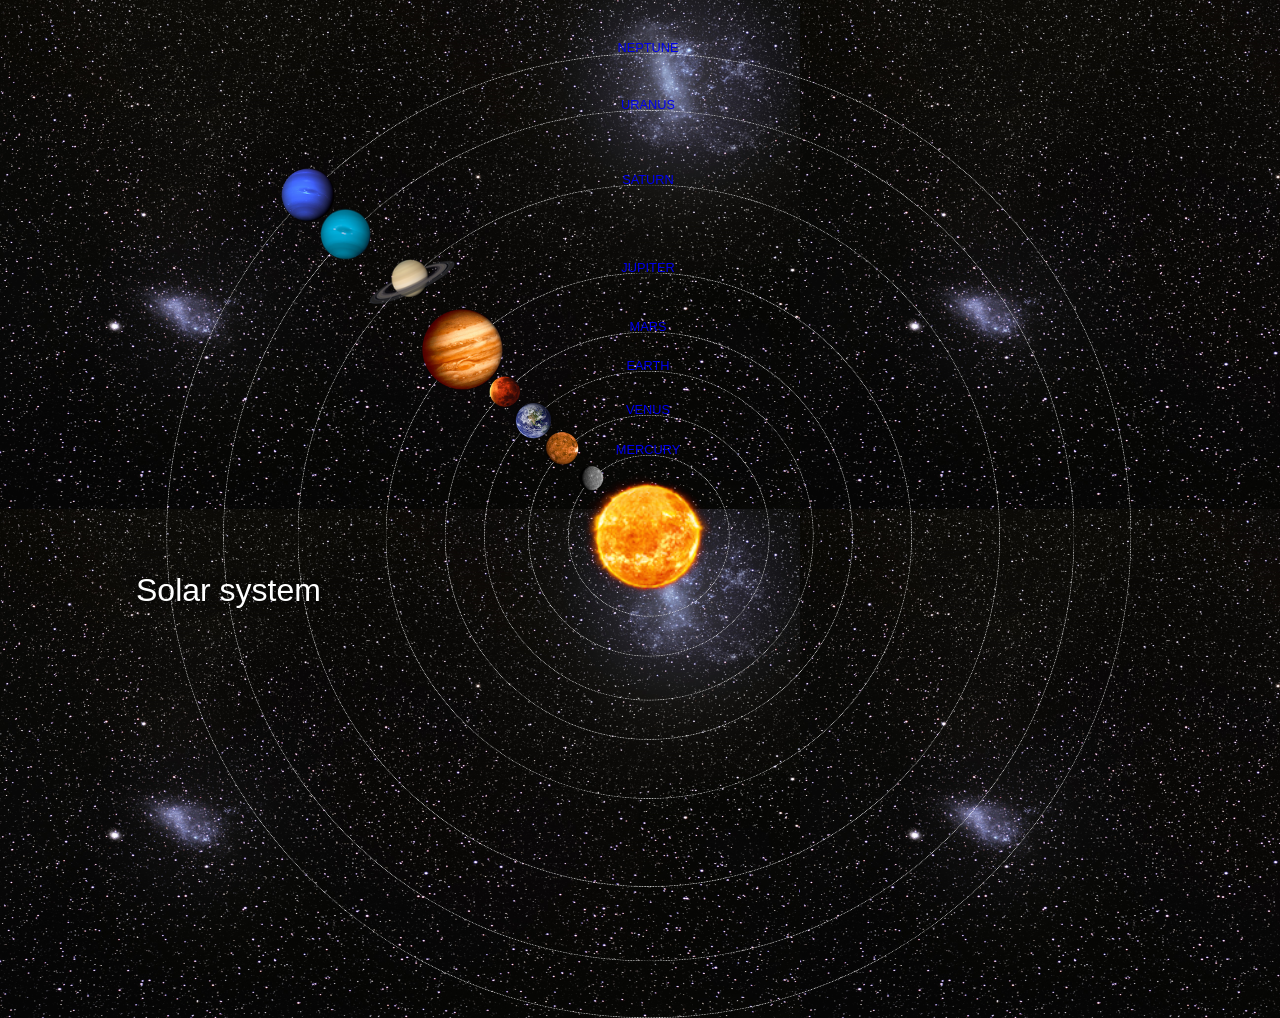
<file: index.html>
<html>
    <head>
        <title>Solar System</title>
        <link rel="stylesheet" href="style.css"/>
    </head>
    <body>
        <div id="container">
            <h1>Solar system</h1>
            <a href="sun.html"><img src="images/sun.png" id="sun" /></a>

            <div  id="neptune-orbit">
                <a href="neptune.html" ><img src="images/neptune.png" id="neptune"  /></a>
            </div>
            <div id="neptune-label" class="label-box">
                <a href="neptune.html">NEPTUNE</a>
            </div>

            <div id="uranus-orbit">
                <a href="uranus.html"><img src="images/uranus.png" id="uranus"/></a>
            </div>
            <div id="uranus-label" class="label-box">
                <a href="uranus.html">URANUS</a>
            </div>

             <div id="saturn-orbit">
                <a href="saturn.html"><img src="images/saturn.png" id="saturn"/></a>
            </div>
            <div id="saturn-label" class="label-box">
                <a href="saturn.html">SATURN</a>
            </div>

             <div id="jupiter-orbit">
                <a href="jupiter.html"><img src="images/jupiter.png" id="jupiter"/></a>
            </div>
            <div id="jupiter-label" class="label-box">
                <a href="jupiter.html">JUPITER</a>
            </div>

            <div id="mars-orbit">
                <a href="mars.html"><img src="images/mars.png" id="mars"/></a>
            </div>
            <div id="mars-label" class="label-box">
            <a href="mars.html">MARS</a>
            </div>

            <div id="earth-orbit">
                <a href="earth.html"><img src="images/earth.png" id="earth"/></a>
            </div>
            <div id="earth-label" class="label-box">
                <a href="earth.html">EARTH</a>
            </div>

            <div id="venus-orbit">
                <a href="venus.html"><img src="images/venus.png" id="venus"/></a>
            </div>
            <div id="venus-label" class="label-box">
                <a href="venus.html">VENUS</a>
            </div>

            <div id="mercury-orbit">
                <a href="mercury.html"><img src="images/mercury.png" id="mercury"/></a>
            </div>
            <div id="mercury-label" class="label-box">
                <a href="mercury.html">MERCURY</a>
            </div>
        </div>
    </body>
</html>
</file>
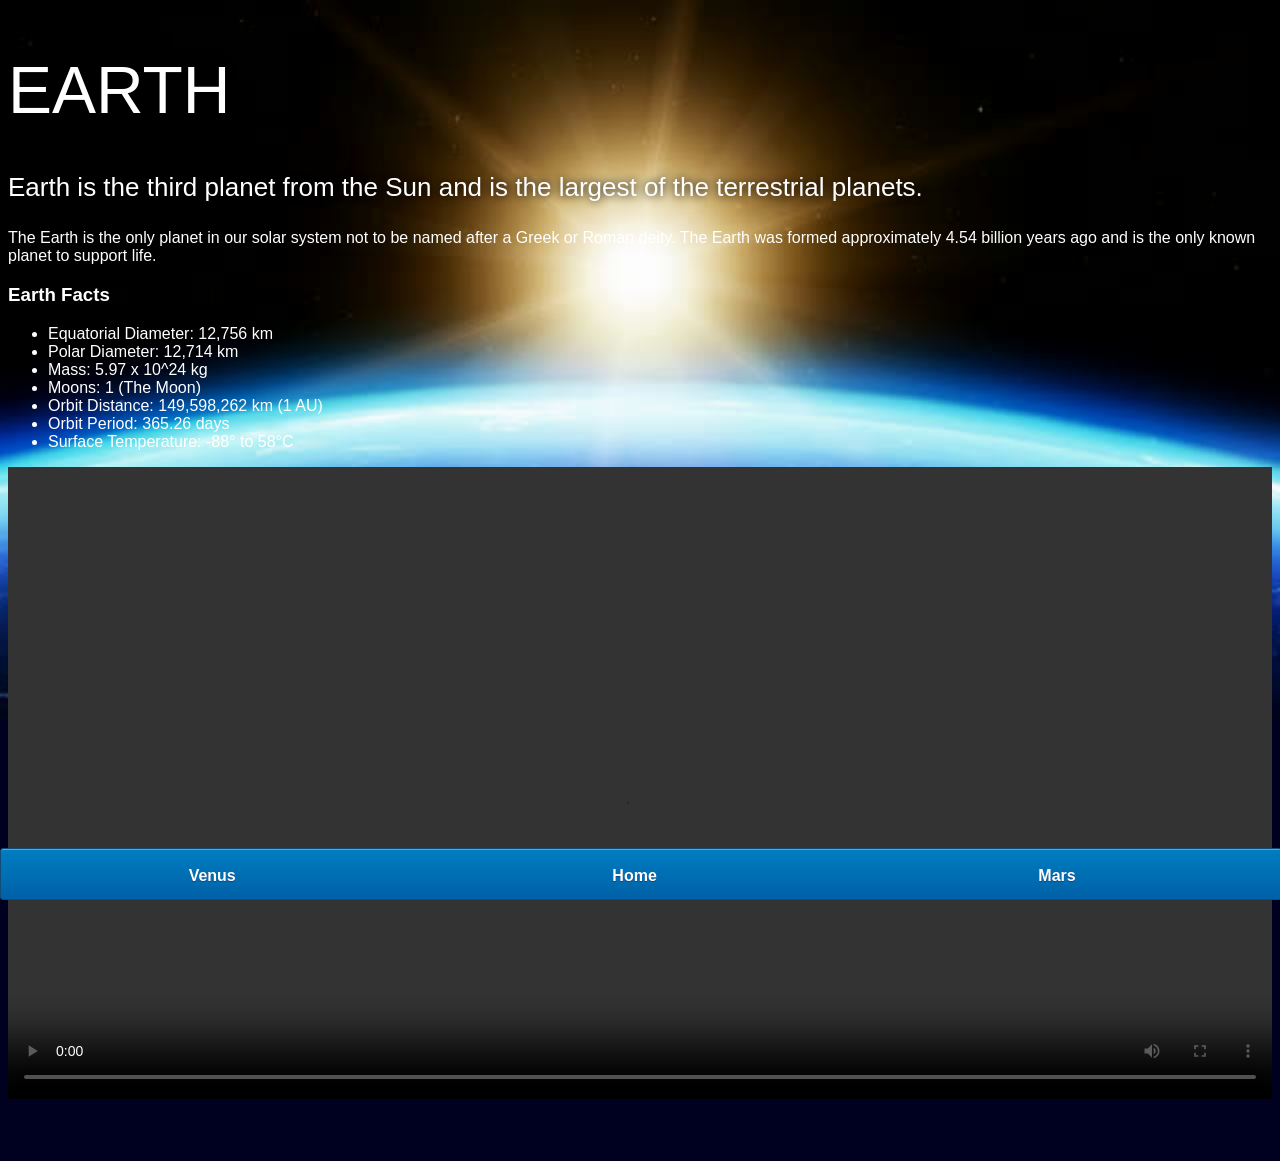
<file: earth.html>
<!DOCTYPE html>
<html >
<head>
    <title>Solar System</title>
    <link rel="stylesheet" href="style-pages.css" />
</head>
<body>
    <div id="main">
        <div id="content">
            <h1>Earth</h1>
                <p class="intro">
                    Earth is the third planet from the Sun and is the largest of the terrestrial planets. 
                </p>             
                <p>
                    The Earth is the only planet in our solar system not to be named after a Greek or Roman deity. The Earth was formed approximately 4.54 billion years ago and is the only known planet to support life.
                </p>

            <h3>Earth Facts</h3>
                <ul>
                    <li>Equatorial Diameter:	12,756 km</li>
                    <li>Polar Diameter:	12,714 km</li>
                    <li>Mass:	5.97 x 10^24 kg</li>
                    <li>Moons:	1 (The Moon)</li>
                    <li>Orbit Distance:	149,598,262 km (1 AU)</li>
                    <li>Orbit Period:	365.26 days</li>
                    <li>Surface Temperature:	-88&deg; to 58&deg;C</li>
                </ul>
                <video id="video" controls>
                    <source src="videos/earth-video.mp4" type="video/mp4">
                </video>
        </div>
        <div id="tabs-bottom">
            <a href="venus.html">Venus</a>
            <a href="index.html">Home</a>
            <a href="mars.html">Mars</a>
        </div>

    </div>
    
</body>
</html>
</file>
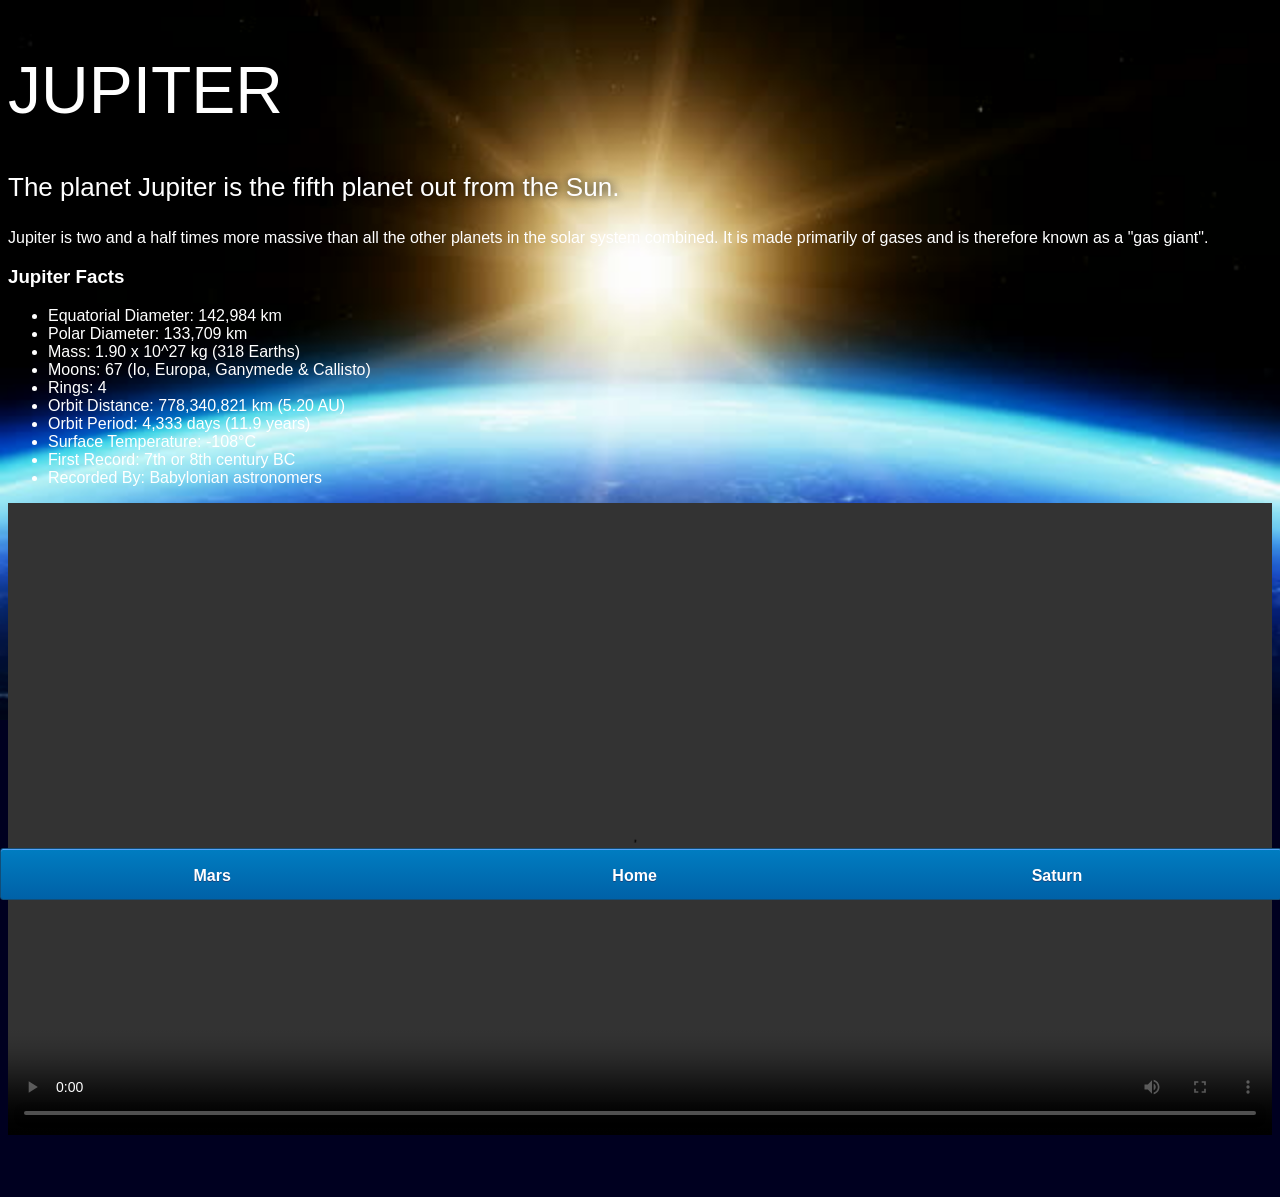
<file: jupiter.html>
<!DOCTYPE html>
<html >
<head>
    <title>Solar System</title>
    <link rel="stylesheet" href="style-pages.css" />
</head>
<body>
    <div id="main">
        <div id="content">
            <h1>Jupiter</h1>
                <p class="intro">
                 The planet Jupiter is the fifth planet out from the Sun.
                </p>             
                <p>
                    Jupiter is two and a half times more massive than all the other planets in the solar system combined. It is made primarily of gases and is therefore known as a "gas giant".
                </p>

            <h3>Jupiter Facts</h3>
                <ul>
                    <li>Equatorial Diameter:	142,984 km</li>
                    <li>Polar Diameter:	133,709 km</li>
                    <li>Mass:	1.90 x 10^27 kg (318 Earths)</li>
                    <li>Moons:	67 (Io, Europa, Ganymede & Callisto)</li>
                    <li>Rings:	4</li>
                    <li>Orbit Distance:	778,340,821 km (5.20 AU)</li>
                    <li>Orbit Period:	4,333 days (11.9 years)</li>
                    <li>Surface Temperature:	-108&deg;C</li>
                    <li>First Record:	7th or 8th century BC</li>
                    <li>Recorded By:	Babylonian astronomers</li>
                </ul>
                <video id="video" controls>
                    <source src="videos/jupiter-video.mp4" type="video/mp4">
                </video>
        </div>
        <div id="tabs-bottom">
            <a href="mars.html">Mars</a>
            <a href="index.html">Home</a>
            <a href="saturn.html">Saturn</a>
        </div>

    </div>
    
</body>
</html>
</file>
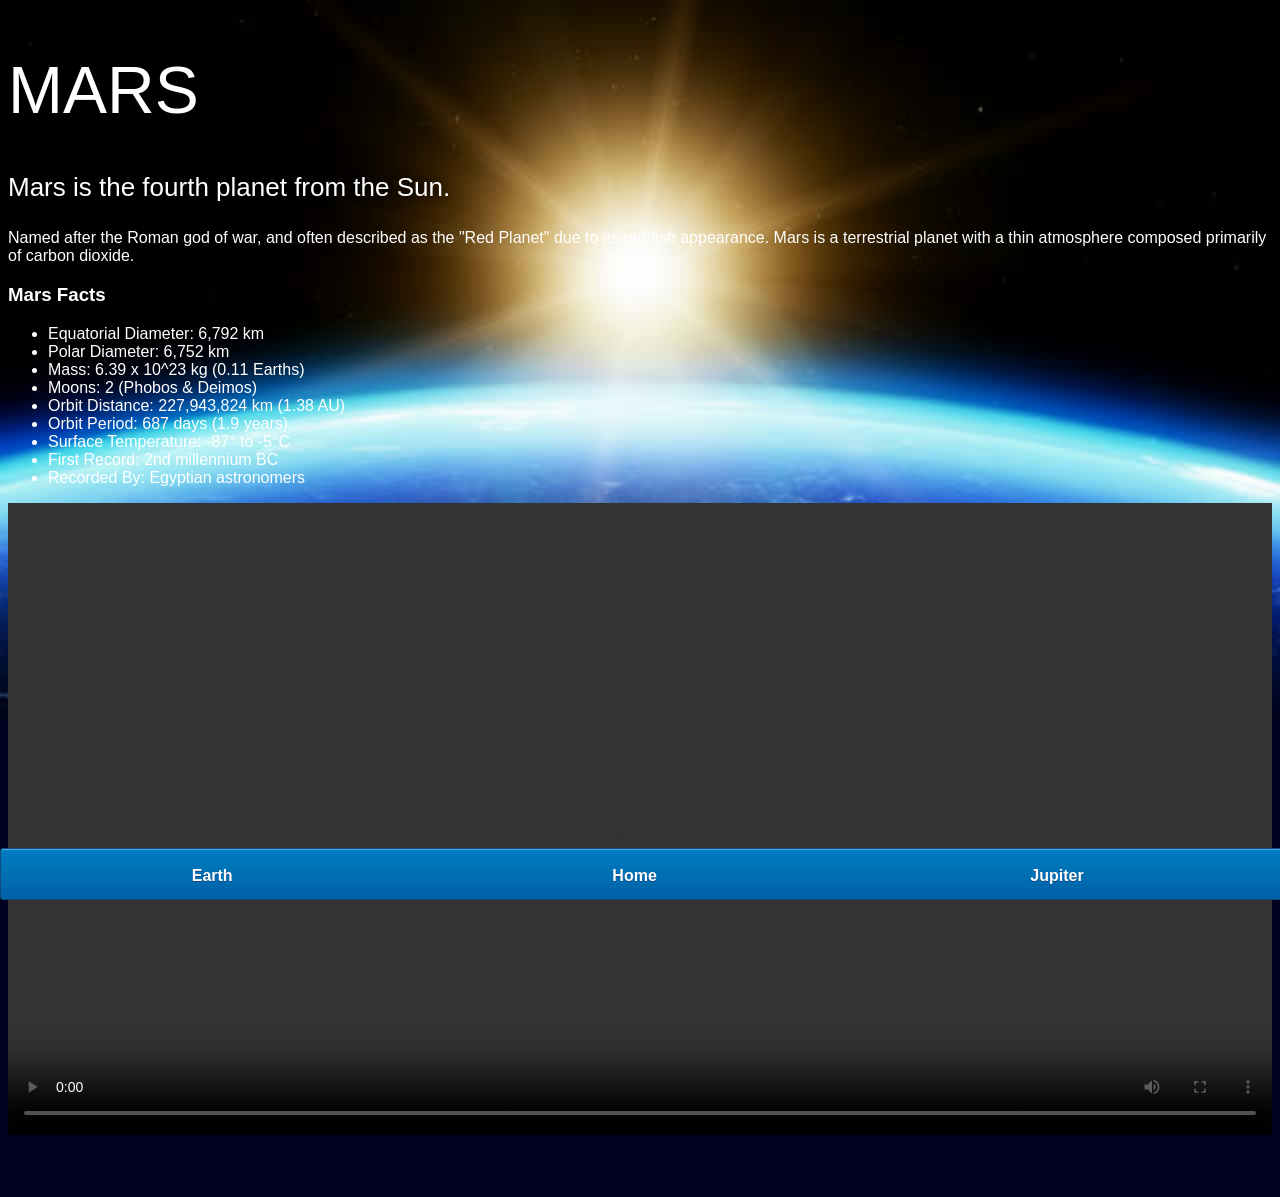
<file: mars.html>
<!DOCTYPE html>
<html >
<head>
    <title>Solar System</title>
    <link rel="stylesheet" href="style-pages.css" />
</head>
<body>
    <div id="main">
        <div id="content">
            <h1>Mars</h1>
                <p class="intro">
                    Mars is the fourth planet from the Sun.  
                </p>             
                <p>
                    Named after the Roman god of war, and often described as the "Red Planet" due to its reddish appearance. Mars is a terrestrial planet with a thin atmosphere composed primarily of carbon dioxide.
                </p>

            <h3>Mars Facts</h3>
                <ul>
                    <li>Equatorial Diameter:	6,792 km</li>
                    <li>Polar Diameter:	6,752 km</li>
                    <li>Mass:	6.39 x 10^23 kg (0.11 Earths)</li>
                    <li>Moons:	2 (Phobos & Deimos)</li>
                    <li>Orbit Distance:	227,943,824 km (1.38 AU)</li>
                    <li>Orbit Period:	687 days (1.9 years)</li>
                    <li>Surface Temperature:	-87&deg; to -5&deg;C</li>
                    <li>First Record:	2nd millennium BC</li>
                    <li>Recorded By:	Egyptian astronomers</li>
                </ul>
                <video id="video" controls>
                    <source src="videos/mars-video.mp4" type="video/mp4">
                </video>
        </div>
        <div id="tabs-bottom">
            <a href="earth.html">Earth</a>
            <a href="index.html">Home</a>
            <a href="jupiter.html">Jupiter</a>
        </div>

    </div>
    
</body>
</html>
</file>
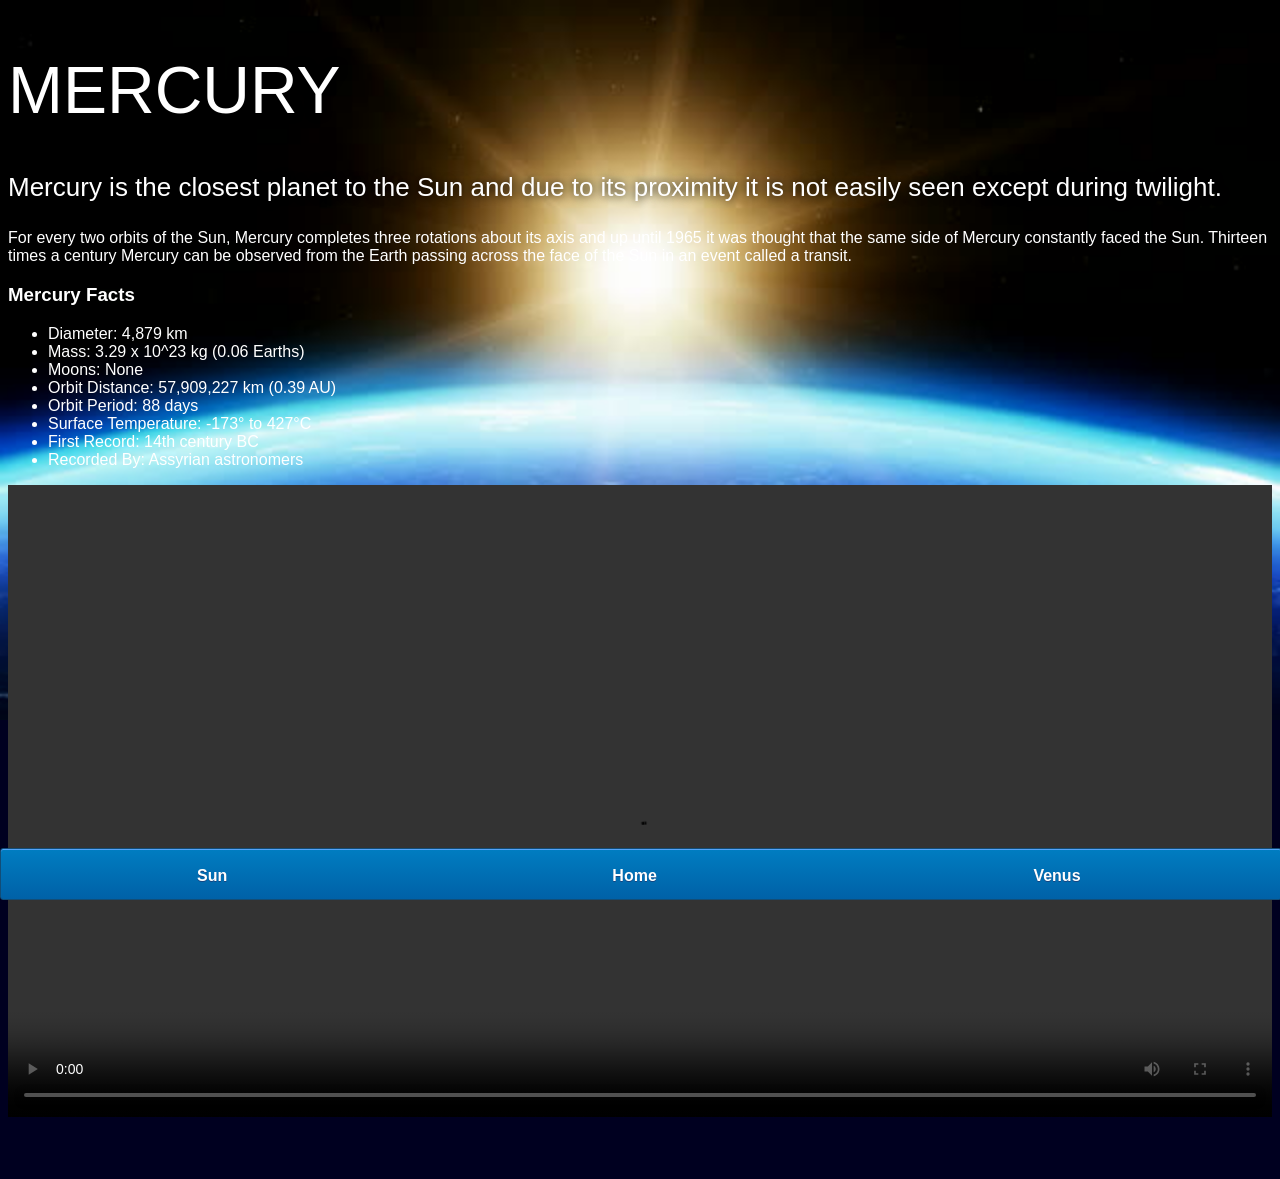
<file: mercury.html>
<!DOCTYPE html>
<html >
<head>
    <title>Solar System</title>
    <link rel="stylesheet" href="style-pages.css" />
</head>
<body>
    <div id="main">
        <div id="content">
            <h1>Mercury</h1>
                <p class="intro">
                    Mercury is the closest planet to the Sun and due to its proximity it is not easily seen except during twilight. 
                </p>             
                <p>
                    For every two orbits of the Sun, Mercury completes three rotations about its axis and up until 1965 it was thought that the same side of Mercury constantly faced the Sun. Thirteen times a century Mercury can be observed from the Earth passing across the face of the Sun in an event called a transit.
                </p>

            <h3>Mercury Facts</h3>
                <ul>
                    <li>Diameter:	4,879 km</li>
                    <li>Mass:	3.29 x 10^23 kg (0.06 Earths)</li>
                    <li>Moons:	None</li>
                    <li>Orbit Distance:	57,909,227 km (0.39 AU)</li>
                    <li>Orbit Period:	88 days</li>
                    <li>Surface Temperature:	-173&deg; to 427&deg;C</li>
                    <li>First Record:	14th century BC</li>
                    <li>Recorded By:	Assyrian astronomers</li>
                </ul>
                <video id="video" controls>
                    <source src="videos/mercury-video.mp4" type="video/mp4">
                </video>
        </div>
        <div id="tabs-bottom">
            <a href="sun.html">Sun</a>
            <a href="index.html">Home</a>
            <a href="venus.html">Venus</a>
        </div>

    </div>
    
</body>
</html>
</file>
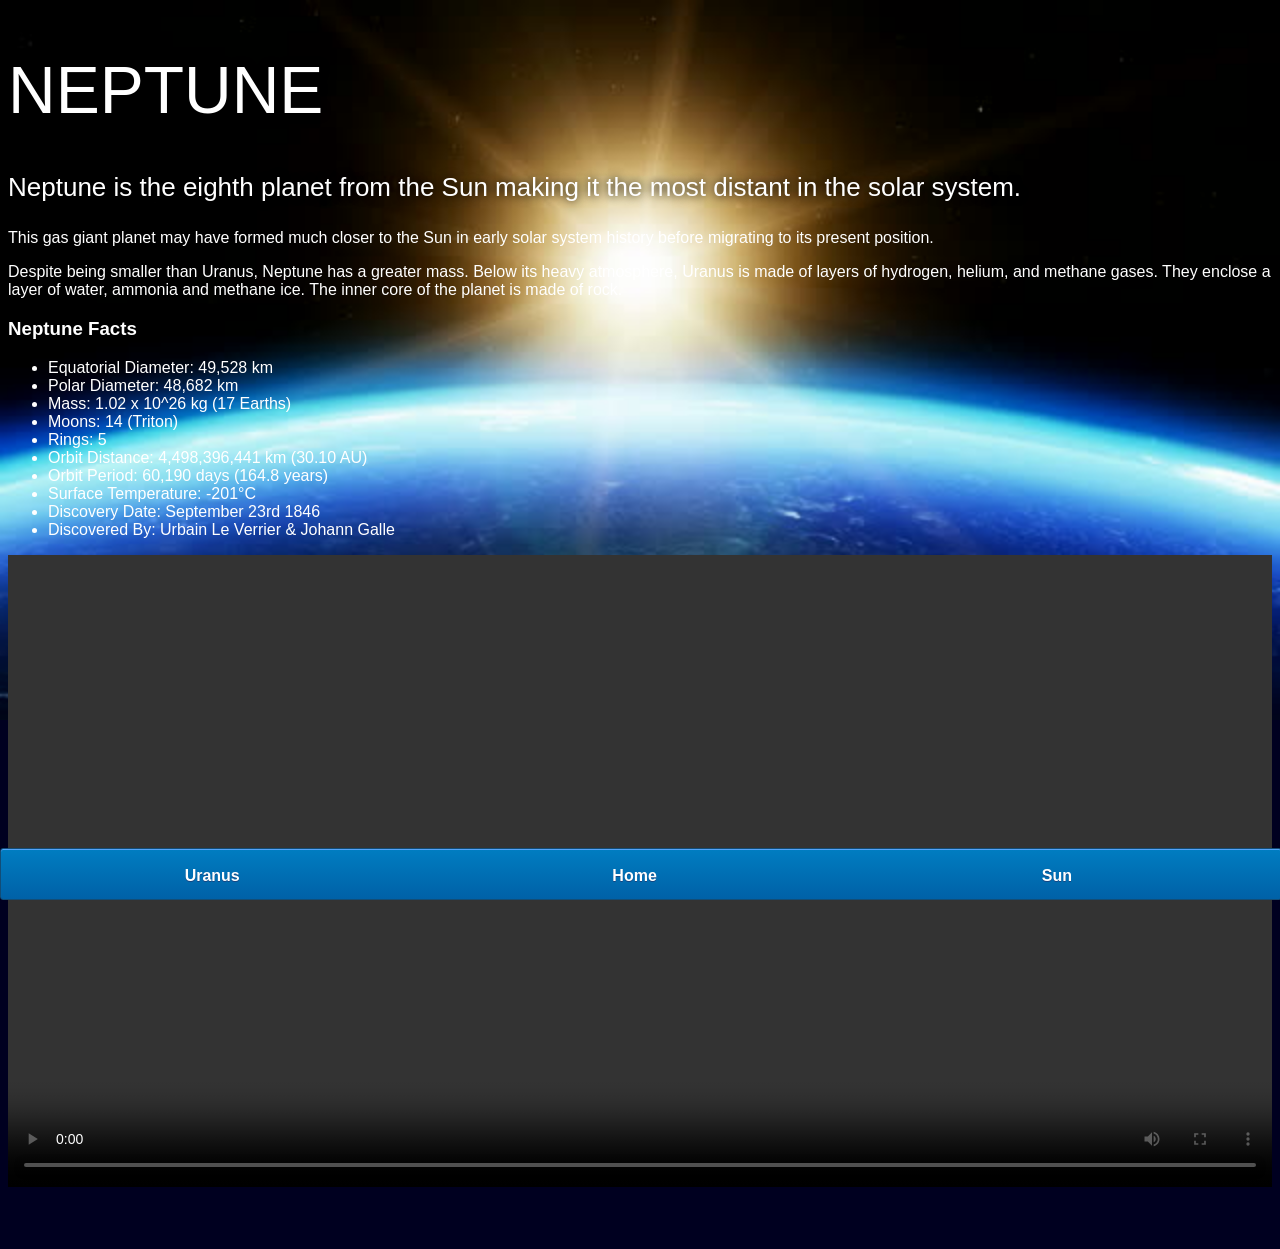
<file: neptune.html>
<!DOCTYPE html>
<html >
<head>
    <title>Solar System</title>
    <link rel="stylesheet" href="style-pages.css" />
</head>
<body>
    <div id="main">
        <div id="content">
            <h1>Neptune</h1>
                <p class="intro">
                    Neptune is the eighth planet from the Sun making it the most distant in the solar system. 
                </p>             
                <p>
                    This gas giant planet may have formed much closer to the Sun in early solar system history before migrating to its present position.</p>

                <p>Despite being smaller than Uranus, Neptune has a greater mass. Below its heavy atmosphere, Uranus is made of layers of hydrogen, helium, and methane gases. They enclose a layer of water, ammonia and methane ice. The inner core of the planet is made of rock.</p>

            <h3>Neptune Facts</h3>
                <ul>
                    <li>Equatorial Diameter:	49,528 km</li>
                    <li>Polar Diameter:	48,682 km</li>
                    <li>Mass:	1.02 x 10^26 kg (17 Earths)</li>
                    <li>Moons:	14 (Triton)</li>
                    <li>Rings:	5</li>
                    <li>Orbit Distance:	4,498,396,441 km (30.10 AU)</li>
                    <li>Orbit Period:	60,190 days (164.8 years)</li>
                    <li>Surface Temperature:	-201&deg;C</li>
                    <li>Discovery Date:	September 23rd 1846</li>
                    <li>Discovered By:	Urbain Le Verrier & Johann Galle</li>
                </ul>

                <video id="video" controls>
                    <source src="videos/neptune-video.mp4" type="video/mp4">
                </video>
        </div>
        <div id="tabs-bottom">
            <a href="uranus.html">Uranus</a>
            <a href="index.html">Home</a>
            <a href="sun.html">Sun</a>
        </div>
    </div>
</body>
</html>
</file>
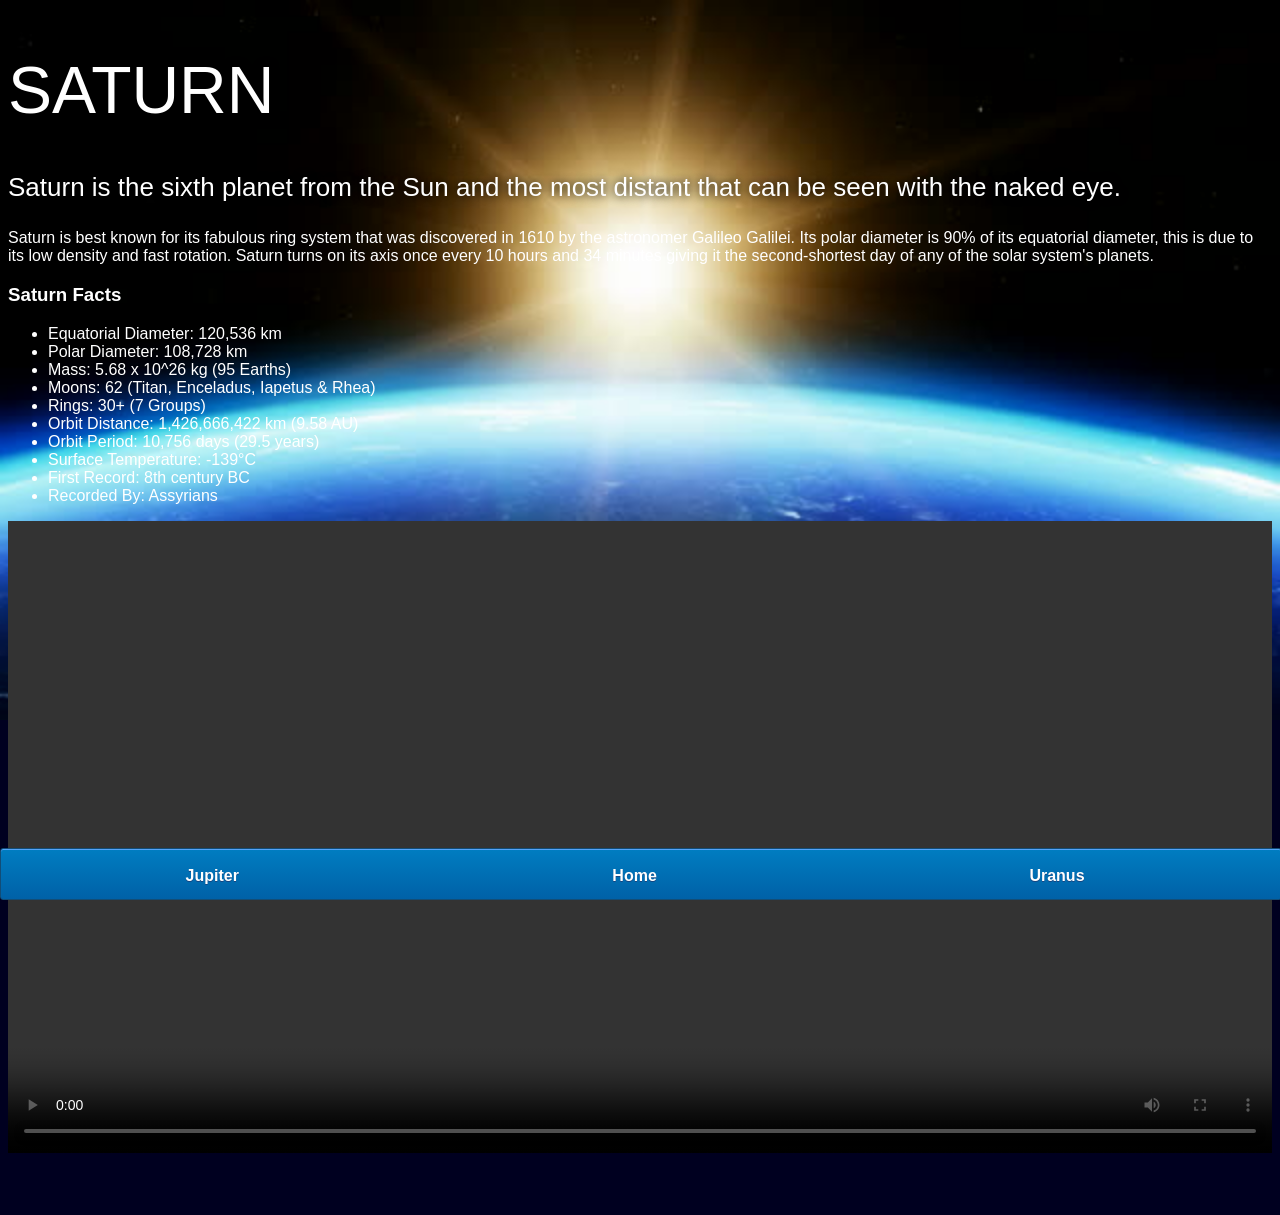
<file: saturn.html>
<!DOCTYPE html>
<html >
<head>
    <title>Solar System</title>
    <link rel="stylesheet" href="style-pages.css" />
</head>
<body>
    <div id="main">
        <div id="content">
            <h1>Saturn</h1>
                <p class="intro">
                    Saturn is the sixth planet from the Sun and the most distant that can be seen with the naked eye.
                </p>             
                <p>
                    Saturn is best known for its fabulous ring system that was discovered in 1610 by the astronomer Galileo Galilei. Its polar diameter is 90% of its equatorial diameter, this is due to its low density and fast rotation. Saturn turns on its axis once every 10 hours and 34 minutes giving it the second-shortest day of any of the solar system's planets.
                </p>

            <h3>Saturn Facts</h3>
                <ul>
                    <li>Equatorial Diameter:	120,536 km</li>
                    <li>Polar Diameter:	108,728 km</li>
                    <li>Mass:	5.68 x 10^26 kg (95 Earths)</li>
                    <li>Moons:	62 (Titan, Enceladus, Iapetus & Rhea)</li>
                    <li>Rings:	30+ (7 Groups)</li>
                    <li>Orbit Distance:	1,426,666,422 km (9.58 AU)</li>
                    <li>Orbit Period:	10,756 days (29.5 years)</li>
                    <li>Surface Temperature:	-139&deg;C</li>
                    <li>First Record:	8th century BC</li>
                    <li>Recorded By:	Assyrians</li>
                </ul>
                <video id="video" controls>
                    <source src="videos/saturn-video.mp4" type="video/mp4">
                </video>
        </div>
        <div id="tabs-bottom">
            <a href="jupiter.html">Jupiter</a>
            <a href="index.html">Home</a>
            <a href="uranus.html">Uranus</a>
        </div>
    </div>
</body>
</html>
</file>
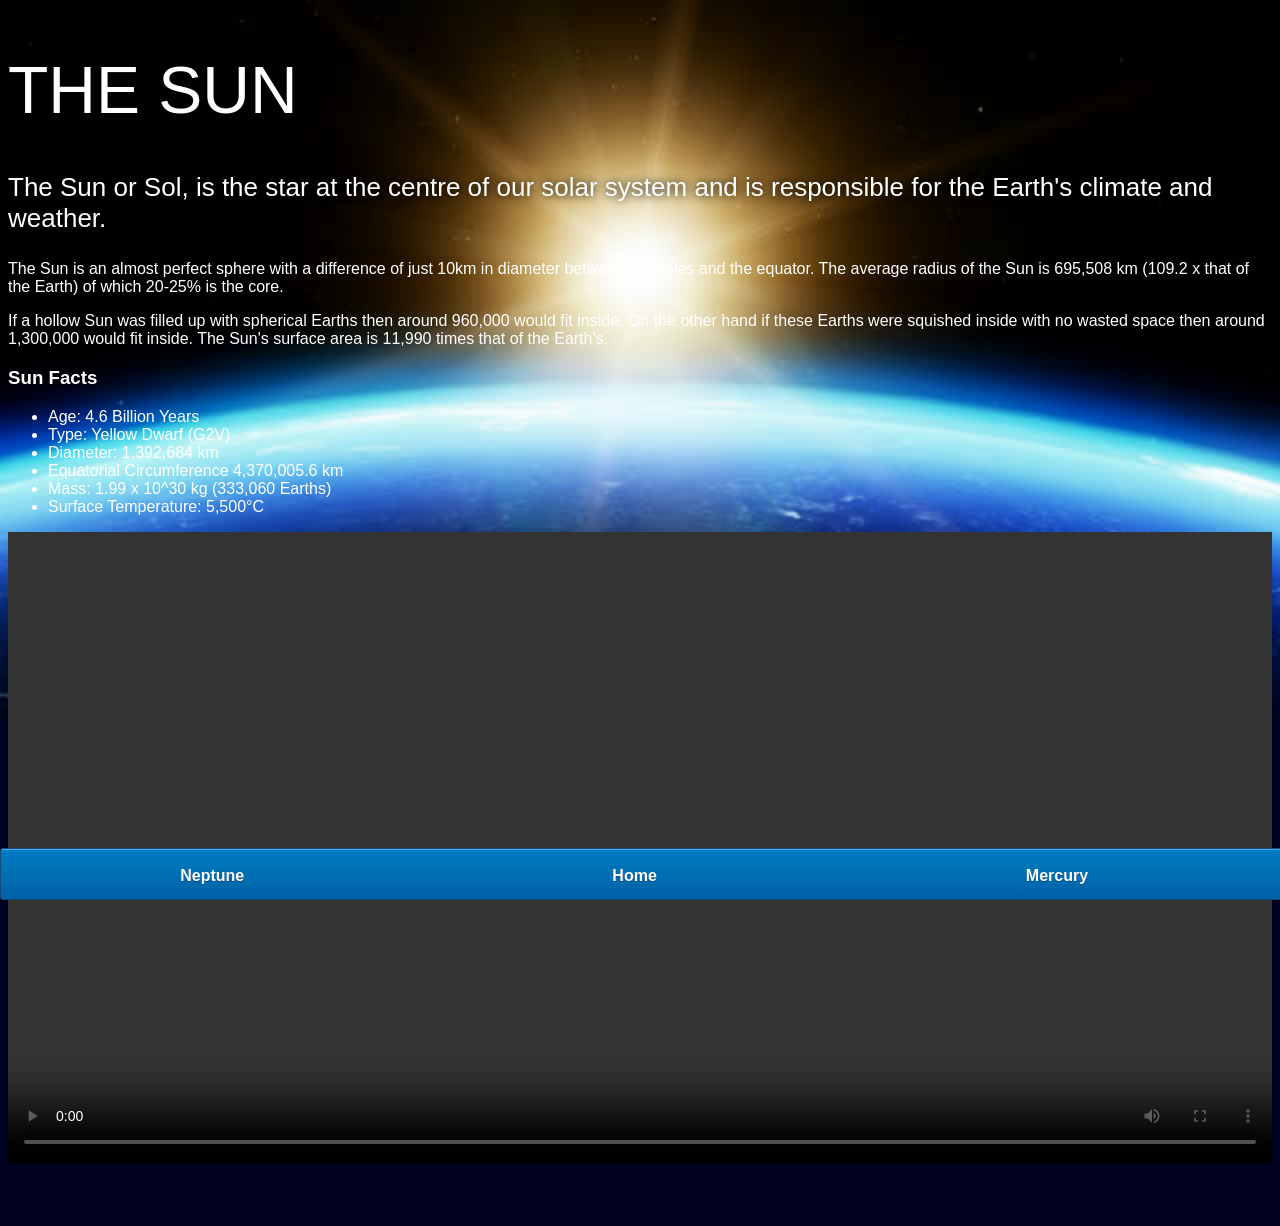
<file: sun.html>
<!DOCTYPE html>
<html>
<head>
    <title>Solar System</title>
    <link rel="stylesheet" href="style-pages.css" />
</head>
<body>
    <div id="main">
        <div id="content">
            <h1>The Sun</h1>
            
            <p class="intro">
                    The Sun or Sol, is the star at the centre of our solar system and is responsible for the Earth's climate and weather. 
            </p>             
            <p>
                    The Sun is an almost perfect sphere with a difference of just 10km in diameter between the poles and the equator. The average radius of the Sun is 695,508 km (109.2 x that of the Earth) of which 20-25% is the core.
            </p>
            <p>
                    If a hollow Sun was filled up with spherical Earths then around 960,000 would fit inside. On the other hand if these Earths were squished inside with no wasted space then around 1,300,000 would fit inside. The Sun's surface area is 11,990 times that of the Earth's.
            </p>

            <h3>Sun Facts</h3>
                <ul>
                    <li>Age:	4.6 Billion Years</li>
                    <li>Type:	Yellow Dwarf (G2V)</li>
                    <li>Diameter:	1,392,684 km</li>
                    <li>Equatorial Circumference	4,370,005.6 km</li>
                    <li>Mass:	1.99 x 10^30 kg (333,060 Earths)</li>
                    <li>Surface Temperature:	5,500°C</li>
                </ul>

                <video id="video" controls>
                    <source src="videos/sun-video.mp4" type="video/mp4">
                </video>
        </div>

        <div id="tabs-bottom">
            <a href="neptune.html">Neptune</a>
            <a href="index.html">Home</a>
            <a href="mercury.html">Mercury</a>
        </div>
    </div>
    
</body>
</html>
</file>
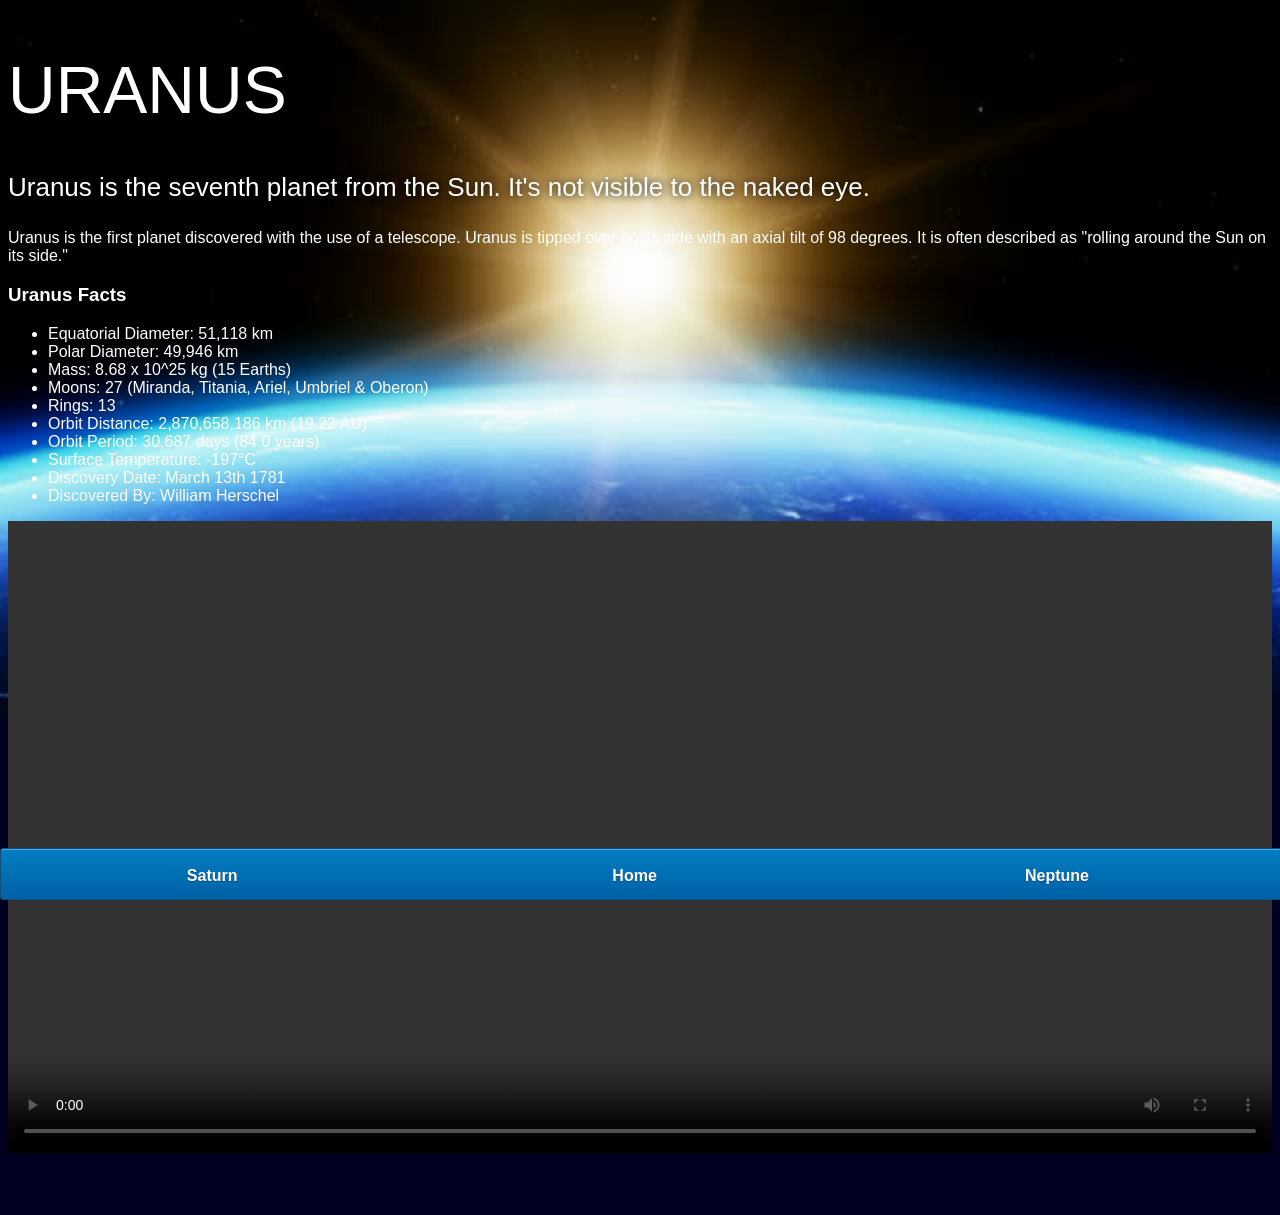
<file: uranus.html>
<!DOCTYPE html>
<html >
<head>
    <title>Solar System</title>
    <link rel="stylesheet" href="style-pages.css" />
</head>
<body>
    <div id="main">
        <div id="content">
            <h1>Uranus</h1>
                <p class="intro">
                    Uranus is the seventh planet from the Sun. It's not visible to the naked eye.
                </p>             
                <p>
                    Uranus is the first planet discovered with the use of a telescope. Uranus is tipped over on its side with an axial tilt of 98 degrees. It is often described as "rolling around the Sun on its side."
                </p>

            <h3>Uranus Facts</h3>
                <ul>
                    <li>Equatorial Diameter:	51,118 km</li>
                    <li>Polar Diameter:	49,946 km</li>
                    <li>Mass:	8.68 x 10^25 kg (15 Earths)</li>
                    <li>Moons:	27 (Miranda, Titania, Ariel, Umbriel & Oberon)</li>
                    <li>Rings:	13</li>
                    <li>Orbit Distance:	2,870,658,186 km (19.22 AU)</li>
                    <li>Orbit Period:	30,687 days (84.0 years)</li>
                    <li>Surface Temperature:	-197&deg;C</li>
                    <li>Discovery Date:	March 13th 1781</li>
                    <li>Discovered By:	William Herschel</li>
                </ul>
                <video id="video" controls>
                    <source src="videos/uranus-video.mp4" type="video/mp4">
                </video>
        </div>
        <div id="tabs-bottom">
            <a href="saturn.html">Saturn</a>
            <a href="index.html">Home</a>
            <a href="neptune.html">Neptune</a>
        </div>
    </div>
</body>
</html>
</file>
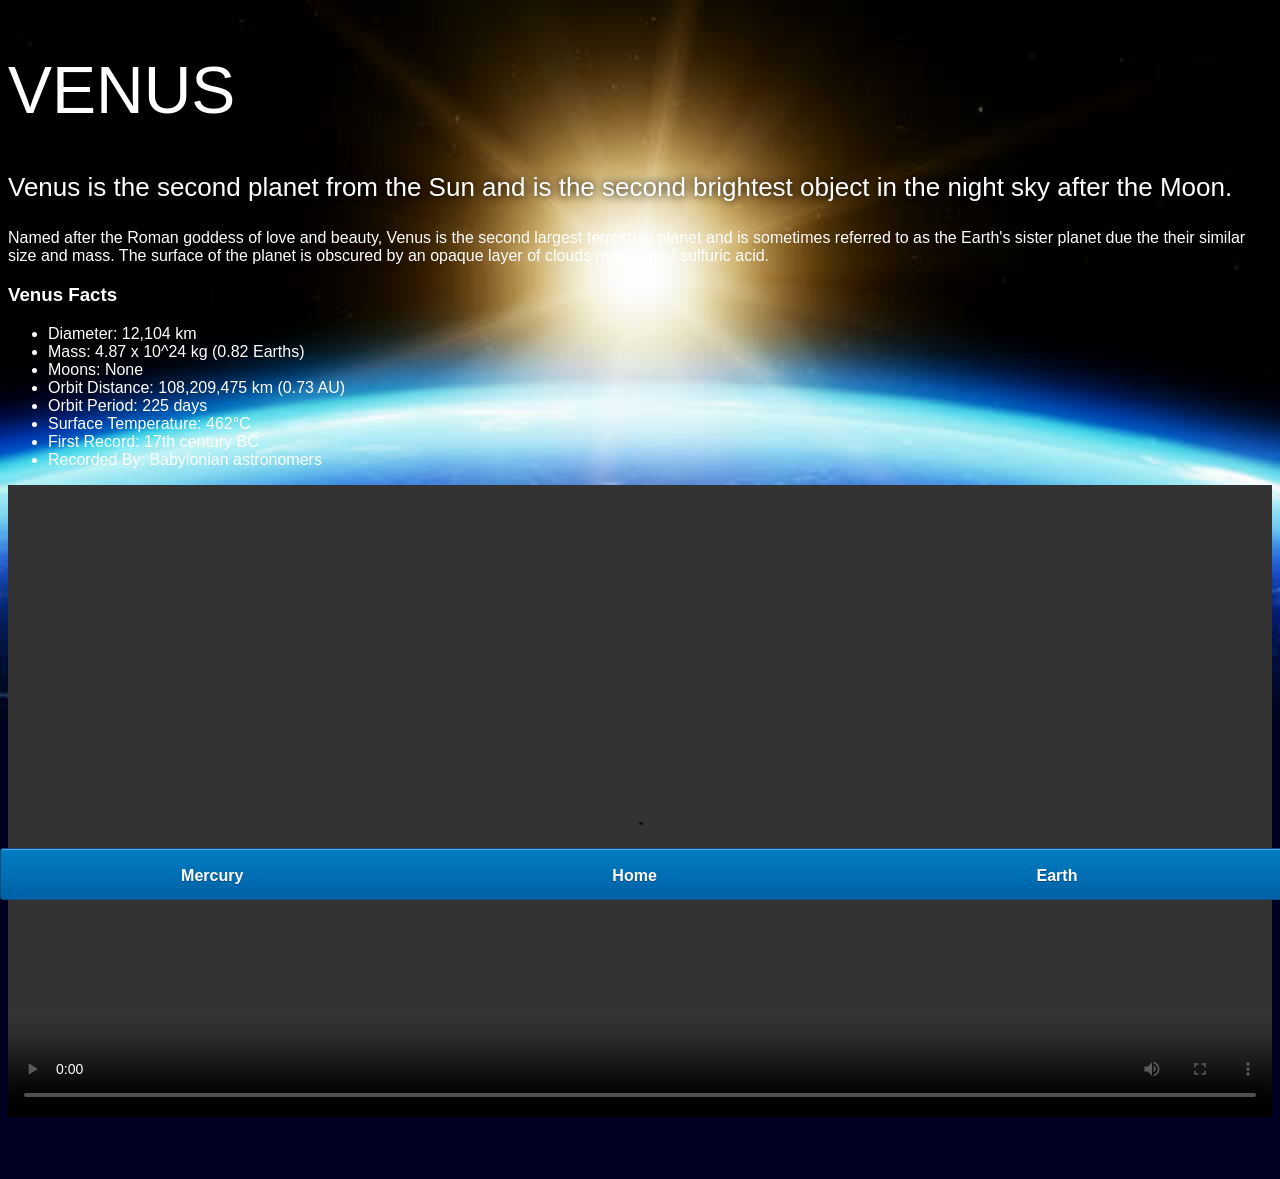
<file: venus.html>
<!DOCTYPE html>
<html >
<head>
    <title>Solar System</title>
    <link rel="stylesheet" href="style-pages.css" />
</head>
<body>
    <div id="main">
        <div id="content">
            <h1>Venus</h1>
                <p class="intro">
                    Venus is the second planet from the Sun and is the second brightest object in the night sky after the Moon. 
                </p>             
                <p>
                    Named after the Roman goddess of love and beauty, Venus is the second largest terrestrial planet and is sometimes referred to as the Earth's sister planet due the their similar size and mass. The surface of the planet is obscured by an opaque layer of clouds made up of sulfuric acid.
                </p>

            <h3>Venus Facts</h3>
                <ul>
                    <li>Diameter:	12,104 km</li>
                    <li>Mass:	4.87 x 10^24 kg (0.82 Earths)</li>
                    <li>Moons:	None</li>
                    <li>Orbit Distance:	108,209,475 km (0.73 AU)</li>
                    <li>Orbit Period:	225 days</li>
                    <li>Surface Temperature:	462&deg;C</li>
                    <li>First Record:	17th century BC</li>
                    <li>Recorded By:	Babylonian astronomers</li>
                </ul>
                <video id="video" controls>
                    <source src="videos/venus-video.mp4" type="video/mp4">
                </video>
        </div>
        <div id="tabs-bottom">
            <a href="mercury.html">Mercury</a>
            <a href="index.html">Home</a>
            <a href="earth.html">Earth</a> 
        </div>

    </div>
    
</body>
</html>
</file>
<file: style.css>
body{
    width: 100%;
    height: 100%;
    background: url(images/space.png);
    overflow: hidden;
}

h1{
    font-family: sans-serif;
    font-weight: 100;
    font-size: 40px;
    text-shadow: 0 0 10px #000000;
    color: white;
}

/*==================SUN==================*/

#sun{
    position: absolute;
    z-index: 1000;
    width: 160px;
    bottom: 10px;
    left: 50%;
    margin-left: -80px;
}

/*==================Neptune==================*/

#neptune{ 
    width: 66px;
    height: 66px;
    margin: 143px;
    z-index: 1000;
    animation: spin-right 8s linear infinite;
    -webkit-animation: spin-right 8s linear infinite ;
}

#neptune-orbit{
    position: absolute;
    width: 1204px;
    height: 1204px;
    bottom: -512px;
    left: 50%;
    margin-left: -602px;
    border: 1px dotted white;
    border-radius: 50%;
    animation: spin-left 14s linear infinite;
    -webkit-animation: spin-left 14s linear infinite ;
}

#neptune-label{
    bottom: 692px;
}

/*==================Uranus==================*/

#uranus{ 
    width: 66px;
    height: 66px;
    margin: 120px;
    z-index: 1000;
    animation: spin-right 8s linear infinite;
    -webkit-animation: spin-right 8s linear infinite ;
}

#uranus-orbit{
    position: absolute;
    width: 1062px;
    height: 1062px;
    bottom: -441px;
    left: 50%;
    margin-left: -531px;
    border: 1px dotted white;
    border-radius: 50%;
    animation: spin-left 15s linear infinite;
    -webkit-animation: spin-left 15s linear infinite;
}

#uranus-label{
    bottom: 620px;
}

/*==================Saturn==================*/

#saturn{ 
    width: 110px;
    margin: 85px;
    z-index: 1000;
    animation: spin-right 13s linear infinite;
    -webkit-animation: spin-right 13s linear infinite ;
}

#saturn-orbit{
    position: absolute;
    width: 876px;
    height: 876px;
    bottom: -348px;
    left: 50%;
    margin-left: -438px;
    border: 1px dotted white;
    border-radius: 50%;
    animation: spin-left 13s linear infinite;
    -webkit-animation: spin-left 13s linear infinite;
}

#saturn-label{
    bottom: 527px;
}

/*==================Jupiter==================*/

#jupiter{ 
    width: 100px;
    height: 100px;
    margin: 45px;
    z-index: 1000;
    animation: spin-right 10s linear infinite;
    -webkit-animation: spin-right 10s linear infinite ;
}

#jupiter-orbit{
    position: absolute;
    width: 656px;
    height: 656px;
    bottom: -238px;
    left: 50%;
    margin-left: -328px;
    border: 1px dotted white;
    border-radius: 50%;
    animation: spin-left 10s linear infinite;
    -webkit-animation: spin-left 10s linear infinite;
}

#jupiter-label{
    bottom: 417px;
}

/*==================Mars==================*/

#mars{ 
    width: 38px;
    height: 38px;
    margin: 55px;
    z-index: 1000;
    animation: spin-right 3s linear infinite;
    -webkit-animation: spin-right 3s linear infinite ;
}

#mars-orbit{
    position: absolute;
    width: 508px;
    height: 508px;
    bottom: -164px;
    left: 50%;
    margin-left: -254px;
    border: 1px dotted white;
    border-radius: 50%;
    animation: spin-left 4s linear infinite;
    -webkit-animation: spin-left 4s linear infinite;
}

#mars-label{
    bottom: 343px;
}

/*==================Earth==================*/

#earth{ 
    width: 50px;
    height: 50px;
    margin: 36px;
    z-index: 1000;
    animation: spin-right 3s linear infinite;
    -webkit-animation: spin-right 3s linear infinite ;
}

#earth-orbit{
    position: absolute;
    width: 410px;
    height: 410px;
    bottom: -115px;
    left: 50%;
    margin-left: -205px;
    border: 1px dotted white;
    border-radius: 50%;
    animation: spin-left 5s linear infinite;
    -webkit-animation: spin-left 5s linear infinite;
}

#earth-label{
    bottom: 294px;
}

/*==================Venus==================*/

#venus{ 
    width: 50px;
    height: 50px;
    margin: 16px;
    z-index: 1000;
}

#venus-orbit{
    position: absolute;
    width: 300px;
    height: 300px;
    bottom: -60px;
    left: 50%;
    margin-left: -150px;
    border: 1px dotted white;
    border-radius: 50%;
    animation: spin-left 4s linear infinite;
    -webkit-animation: spin-left 4s linear infinite;
}

#venus-label{
    bottom: 239px;
}

/*==================Mercury==================*/

#mercury{ 
    width: 40px;
    height: 40px;
    margin: 8px;
    z-index: 1000;
}

    #mercury-orbit {
    position: absolute;
    z-index: 1;
    width: 200px;
    height: 200px;
    bottom: -10px;
    left: 50%;
    margin-left: -100px;
    border: 1px dotted white;
    border-radius: 50%;
    animation: spin-left 2s linear infinite;
    -webkit-animation: spin-left 2s linear infinite;
}

#mercury-label{
    bottom: 189px;
}

/*==================PLEASE REMOVE==================*/

#container{
    transform: scale(0.8, 0.8) translate(0, 700px);
}

/*==================LABEL BOX==================*/

.label-box{
    position: absolute;
    width: 150px;
    left: 50%;
    margin-left:-75px;
    text-align: center;
    color: white;
    font-weight: 100;
    font-family: sans-serif;
}

.label-box a{
    text-decoration: none;
    padding: 0;
    margin: 0;
}

.label-box a:visited{
    color: white;
}

/*==================Animation==================*/

@keyframes spin-left{
    100%{
        transform: rotate(-360deg);
        -webkit-transform: rotate(-360deg);
    }
}

@keyframes spin-right{
    100%{
        transform: rotate(360deg);
        -webkit-transform: rotate(360deg);
    }
}
</file>
<file: style-pages.css>
body{
    margin: 0;
    padding: 0;
    width: 100%;
    background-color: #000020;
    font-family: sans-serif;
    background-image: url('images/earth-sunrise.jpg');
    background-repeat: no-repeat;
    background-size: 100%;
    color: #ffffff;
}

h1{
    font-weight: 100;
    font-size: 66px;
    text-shadow: 0 0 10px #000000;
    text-transform: uppercase;
}

p.intro{
    font-size: 26px;
    font-weight: 200;
    text-shadow: 0 0 10px #000000;
}

#content{
    margin-bottom: 50px;
    padding: 8px;
}

#video{
    width: 100%;
}

/*========================= Bottom Tabs ========================*/

#tabs-bottom{
    position: fixed;
    bottom: 0;
    left: 0;
    z-index: 500;
    display: inline-block;
    width: 100%;
    height: 50px;

    box-shadow: inset 0px 1px 0px 0px #54a3f7;
    background: linear-gradient(#007dc1, #0061a7);
    border-radius: 3px;
    border: 1px solid #124d77;
}

#tabs-bottom a{
    float: left;
    display: block;
    width: 33%;
    height: 35px;
    font-weight: 700;
    color: white;
    text-align: center;
    text-decoration: none;
    text-shadow: 0px 1px 0px #154682;
    padding-top: 18px;
}
</file>
